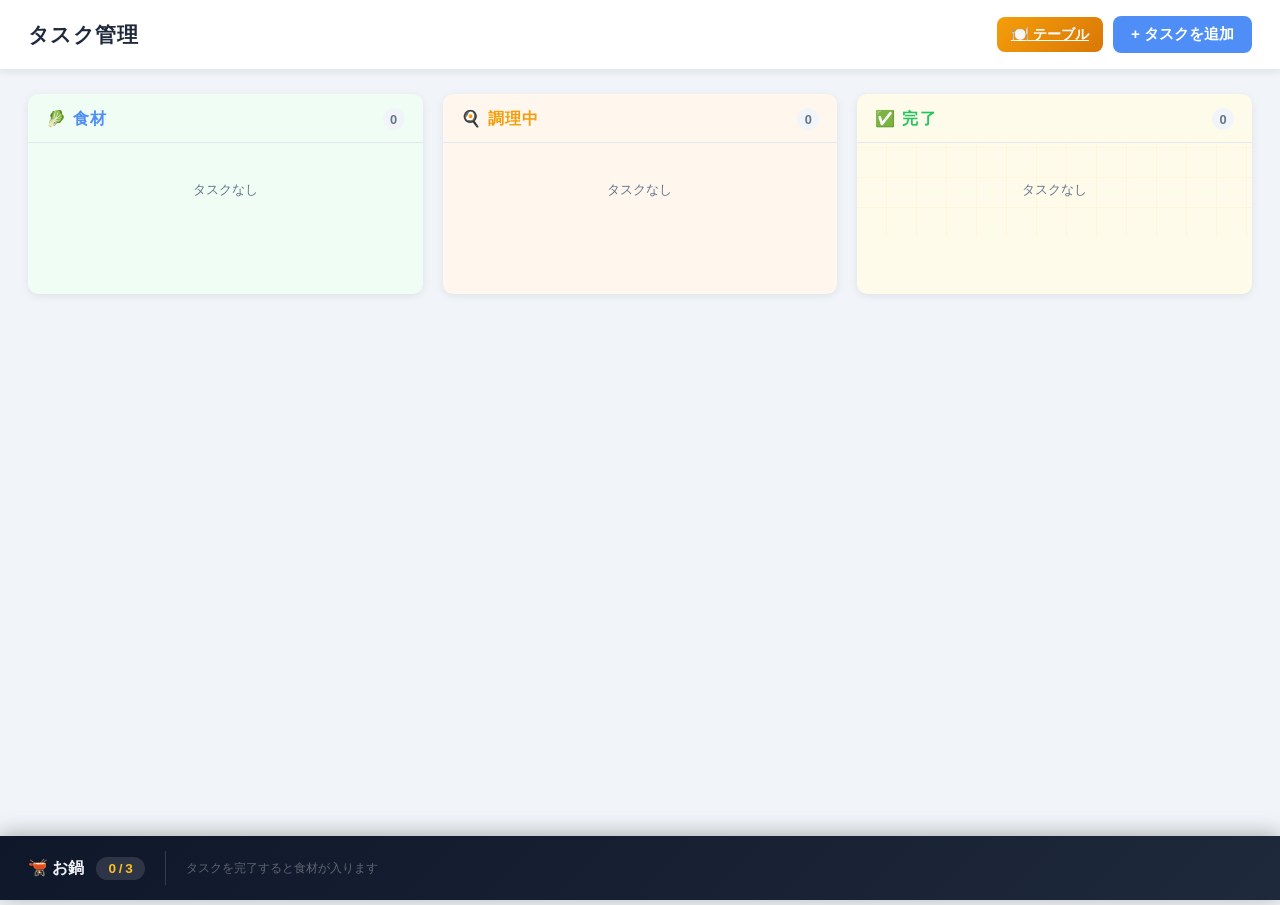
<file: index.html>
<!DOCTYPE html>
<html lang="ja">
<head>
  <meta charset="UTF-8">
  <meta name="viewport" content="width=device-width, initial-scale=1.0">
  <title>タスク管理</title>
  <link rel="stylesheet" href="styles.css">
</head>
<body>
  <header>
    <h1>タスク管理</h1>
    <div class="header-right">
      <a href="table.html" class="btn-table-view">🍽️ テーブル <span class="dish-badge hidden" id="dish-count-badge">0</span></a>
      <button id="add-task-btn">+ タスクを追加</button>
    </div>
  </header>

  <main class="board" id="board-view">
    <div class="column" id="col-do" data-status="do">
      <div class="column-header">
        <h2>🥬 食材</h2>
        <span class="count" id="count-do">0</span>
      </div>
      <div class="task-list" id="list-do"></div>
    </div>

    <div class="column" id="col-doing" data-status="doing">
      <div class="column-header">
        <h2>🍳 調理中</h2>
        <span class="count" id="count-doing">0</span>
      </div>
      <div class="task-list" id="list-doing"></div>
    </div>

    <div class="column" id="col-done" data-status="done">
      <div class="column-header">
        <h2>✅ 完了</h2>
        <span class="count" id="count-done">0</span>
      </div>
      <div class="task-list" id="list-done"></div>
    </div>
  </main>

  <!-- タスク追加/編集モーダル -->
  <div id="modal-overlay" class="hidden">
    <div class="modal">
      <div class="modal-header">
        <h2 id="modal-title">タスクを追加</h2>
        <button class="close-btn" id="modal-close">&times;</button>
      </div>
      <div class="modal-body">
        <label>
          タスク名 <span class="required">*</span>
          <input type="text" id="task-title" placeholder="タスク名を入力" maxlength="100">
        </label>
        <label>
          優先順位
          <select id="task-priority">
            <option value="high">高</option>
            <option value="medium" selected>中</option>
            <option value="low">低</option>
          </select>
        </label>
        <label>
          期限
          <input type="date" id="task-deadline">
        </label>
        <label>
          コメント
          <textarea id="task-comment" placeholder="メモやコメントを入力" rows="4"></textarea>
        </label>
      </div>
      <div class="modal-footer">
        <button class="btn-cancel" id="modal-cancel">キャンセル</button>
        <button class="btn-save" id="modal-save">保存</button>
      </div>
    </div>
  </div>

  <!-- タスク詳細モーダル -->
  <div id="detail-overlay" class="hidden">
    <div class="modal detail-modal">
      <div class="modal-header">
        <h2 id="detail-title"></h2>
        <button class="close-btn" id="detail-close">&times;</button>
      </div>
      <div class="modal-body">
        <div class="detail-row">
          <span class="detail-label">優先順位</span>
          <span id="detail-priority" class="priority-badge"></span>
        </div>
        <div class="detail-row">
          <span class="detail-label">期限</span>
          <span id="detail-deadline"></span>
        </div>
        <div class="detail-row">
          <span class="detail-label">ステータス</span>
          <span id="detail-status"></span>
        </div>
        <div class="detail-row detail-comment-row">
          <span class="detail-label">コメント</span>
          <p id="detail-comment"></p>
        </div>
      </div>
      <div class="modal-footer">
        <button class="btn-delete" id="detail-delete">削除</button>
        <button class="btn-cancel" id="detail-edit">編集</button>
        <button class="btn-save" id="detail-close-btn">閉じる</button>
      </div>
    </div>
  </div>

  <!-- お鍋ウィジェット -->
  <div id="pot-widget" class="pot-widget">
    <div class="pot-info">
      <span class="pot-title">🫕 お鍋</span>
      <span class="pot-fraction"><span id="pot-count">0</span>&thinsp;/&thinsp;3</span>
    </div>
    <div class="pot-sep"></div>
    <div id="pot-ingredients-row" class="pot-ingredients-row">
      <span class="pot-hint">タスクを完了すると食材が入ります</span>
    </div>
  </div>

  <!-- 調理アニメーション -->
  <div id="cooking-overlay" class="cooking-overlay hidden">
    <div class="cooking-card">
      <div id="phase-cooking" class="cooking-phase">
        <div id="cooking-ing-row" class="cooking-ing-row"></div>
        <div class="cooking-pot-wrap">
          <div class="cooking-steam-row">
            <span></span><span></span><span></span><span></span>
          </div>
          <div class="cooking-pot-icon">🫕</div>
        </div>
        <p class="cooking-label">調理中...</p>
      </div>
      <div id="phase-done" class="cooking-phase hidden">
        <div id="cooking-dish-icon" class="cooking-dish-icon"></div>
        <div id="cooking-dish-name" class="cooking-dish-name"></div>
        <p class="cooking-done-msg">テーブルに置きました 🎉</p>
      </div>
    </div>
  </div>

  <script src="app.js"></script>
</body>
</html>
</file>
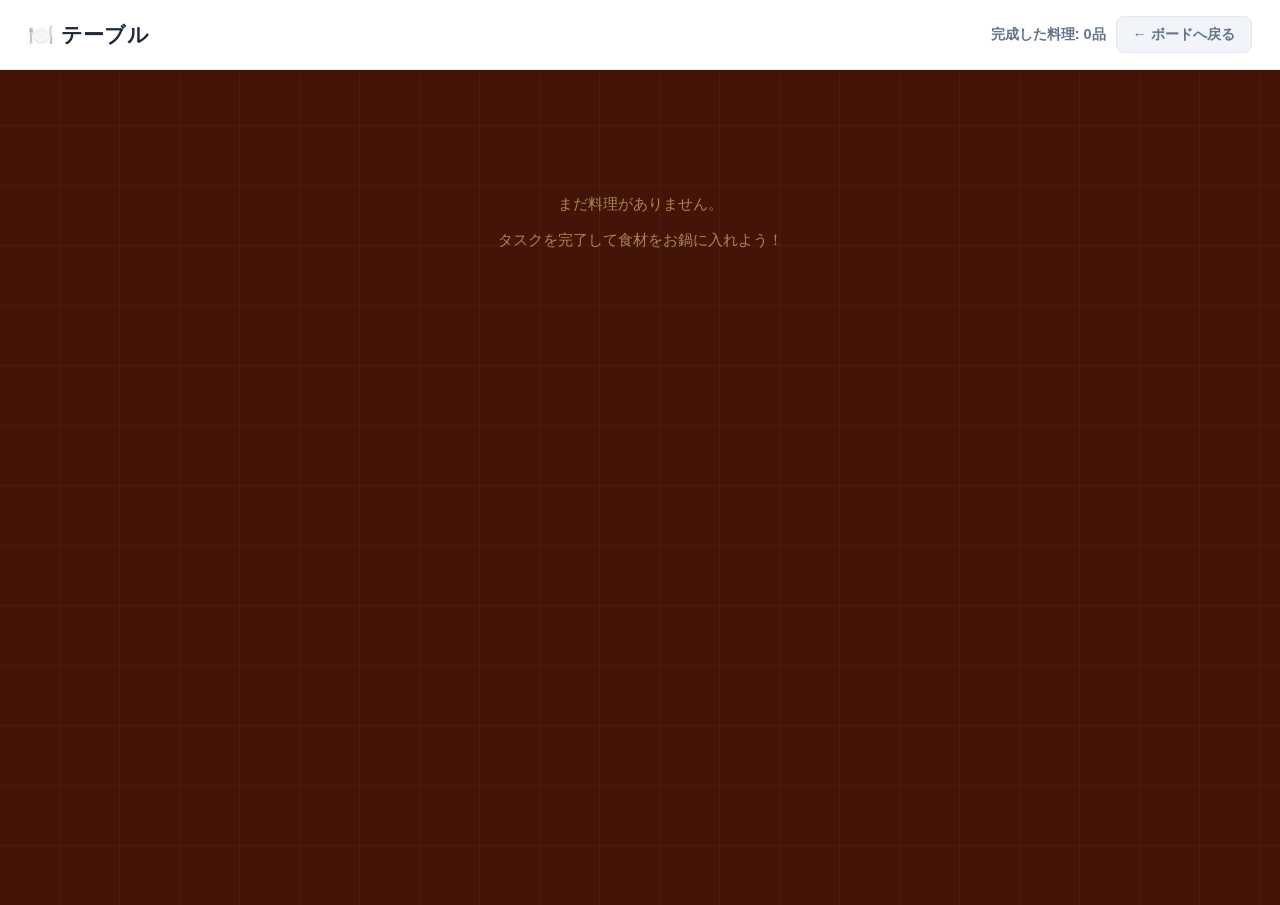
<file: table.html>
<!DOCTYPE html>
<html lang="ja">
<head>
  <meta charset="UTF-8">
  <meta name="viewport" content="width=device-width, initial-scale=1.0">
  <title>テーブル | タスク管理</title>
  <link rel="stylesheet" href="styles.css">
  <style>
    .table-header-back {
      background: var(--bg);
      border: 1px solid var(--border);
      color: var(--text-muted);
      border-radius: 8px;
      padding: 8px 16px;
      font-size: 0.9rem;
      font-weight: 600;
      text-decoration: none;
      transition: background 0.15s;
      font-family: inherit;
      display: inline-block;
    }
    .table-header-back:hover { background: var(--border); }

    .table-total {
      color: var(--text-muted);
      font-size: 0.9rem;
      font-weight: 600;
    }

    .dish-table-name {
      font-size: 1rem;
      font-weight: 700;
      color: #78350f;
      margin-bottom: 8px;
      line-height: 1.3;
    }

    .table-empty-state {
      text-align: center;
      color: rgba(253,230,138,.55);
      font-size: 0.95rem;
      line-height: 2.4;
      padding: 80px 0;
    }
  </style>
</head>
<body>
  <header>
    <h1>🍽️ テーブル</h1>
    <div class="header-right">
      <span class="table-total" id="dish-total"></span>
      <a href="index.html" class="table-header-back">← ボードへ戻る</a>
    </div>
  </header>

  <main class="table-view">
    <div class="table-scene">
      <div id="table-dishes" class="table-dishes"></div>
      <p id="table-empty-state" class="table-empty-state" style="display:none">
        まだ料理がありません。<br>タスクを完了して食材をお鍋に入れよう！
      </p>
    </div>
  </main>

  <script>
    let table = [];
    try { table = JSON.parse(localStorage.getItem("table_v1")) || []; }
    catch { table = []; }

    function formatDate(s) {
      if (!s) return "—";
      const d = new Date(s + "T00:00:00");
      return `${d.getFullYear()}/${String(d.getMonth()+1).padStart(2,"0")}/${String(d.getDate()).padStart(2,"0")}`;
    }

    const container = document.getElementById("table-dishes");
    const emptyEl   = document.getElementById("table-empty-state");
    const totalEl   = document.getElementById("dish-total");

    totalEl.textContent = `完成した料理: ${table.length}品`;

    if (table.length === 0) {
      emptyEl.style.display = "block";
    } else {
      table.forEach((dish, idx) => {
        const card = document.createElement("div");
        card.className = "dish-table-card";
        card.style.animationDelay = `${idx * 0.07}s`;
        card.innerHTML = `
          <span class="dish-table-emoji">${dish.dishEmoji}</span>
          <div class="dish-table-name">${dish.dishName || ("料理 #" + (idx + 1))}</div>
          <div class="dish-table-ings">${dish.ingredients.join("")}</div>
          <div class="dish-table-date">${formatDate(dish.cookedAt.slice(0, 10))}</div>
        `;
        container.appendChild(card);
      });
    }
  </script>
</body>
</html>
</file>
<file: styles.css>
*, *::before, *::after {
  box-sizing: border-box;
  margin: 0;
  padding: 0;
}

.hidden { display: none !important; }

:root {
  --color-do: #4f8ef7;
  --color-doing: #f59e0b;
  --color-done: #22c55e;
  --color-high: #ef4444;
  --color-medium: #f59e0b;
  --color-low: #94a3b8;
  --bg: #f1f5f9;
  --surface: #ffffff;
  --border: #e2e8f0;
  --text: #1e293b;
  --text-muted: #64748b;
  --radius: 10px;
  --shadow: 0 2px 8px rgba(0, 0, 0, 0.08);
  --shadow-lg: 0 8px 24px rgba(0, 0, 0, 0.14);
}

body {
  font-family: "Hiragino Kaku Gothic ProN", "Hiragino Sans", "Noto Sans JP", sans-serif;
  background: var(--bg);
  color: var(--text);
  min-height: 100vh;
}

/* ===== Header ===== */
header {
  display: flex;
  align-items: center;
  justify-content: space-between;
  padding: 16px 28px;
  background: var(--surface);
  border-bottom: 1px solid var(--border);
  position: sticky;
  top: 0;
  z-index: 10;
  box-shadow: var(--shadow);
}

header h1 {
  font-size: 1.3rem;
  font-weight: 700;
  letter-spacing: 0.02em;
}

#add-task-btn {
  background: #4f8ef7;
  color: #fff;
  border: none;
  border-radius: 8px;
  padding: 8px 18px;
  font-size: 0.95rem;
  font-weight: 600;
  cursor: pointer;
  transition: background 0.18s, transform 0.1s;
}

#add-task-btn:hover {
  background: #3b7de8;
  transform: translateY(-1px);
}

.header-right {
  display: flex;
  align-items: center;
  gap: 10px;
}

.btn-table-view {
  background: linear-gradient(135deg, #f59e0b, #d97706);
  color: #fff;
  border: none;
  border-radius: 8px;
  padding: 8px 14px;
  font-size: 0.9rem;
  font-weight: 600;
  cursor: pointer;
  font-family: inherit;
  display: flex;
  align-items: center;
  gap: 6px;
  transition: filter 0.15s, transform 0.1s;
}

.btn-table-view:hover { filter: brightness(1.12); transform: translateY(-1px); }

.dish-badge {
  background: #fff;
  color: #d97706;
  border-radius: 999px;
  padding: 1px 6px;
  font-size: 0.76rem;
  font-weight: 700;
  min-width: 18px;
  text-align: center;
}

.dish-badge.hidden { display: none; }

/* ===== Board ===== */
.board {
  display: grid;
  grid-template-columns: repeat(3, 1fr);
  gap: 20px;
  padding: 24px 28px calc(24px + 72px);
  min-height: calc(100vh - 65px);
  align-items: start;
}

@media (max-width: 800px) {
  .board {
    grid-template-columns: 1fr;
    padding: 16px;
  }
}

/* ===== Column ===== */
.column {
  background: var(--surface);
  border-radius: var(--radius);
  box-shadow: var(--shadow);
  display: flex;
  flex-direction: column;
  min-height: 200px;
}

.column-header {
  display: flex;
  align-items: center;
  justify-content: space-between;
  padding: 14px 18px 12px;
  border-bottom: 1px solid var(--border);
}

.column-header h2 {
  font-size: 1rem;
  font-weight: 700;
  text-transform: uppercase;
  letter-spacing: 0.08em;
}

#col-do .column-header h2   { color: var(--color-do); }
#col-doing .column-header h2 { color: var(--color-doing); }
#col-done .column-header h2  { color: var(--color-done); }

.count {
  background: var(--bg);
  color: var(--text-muted);
  border-radius: 999px;
  font-size: 0.8rem;
  font-weight: 700;
  min-width: 22px;
  height: 22px;
  display: inline-flex;
  align-items: center;
  justify-content: center;
  padding: 0 6px;
}

.task-list {
  display: flex;
  flex-direction: column;
  gap: 10px;
  padding: 14px 12px;
  min-height: 80px;
}

/* ===== Task Card ===== */
.task-card {
  background: var(--surface);
  border: 1px solid var(--border);
  border-radius: 8px;
  padding: 12px 14px;
  cursor: pointer;
  transition: box-shadow 0.18s, transform 0.15s;
  position: relative;
  overflow: hidden;
  user-select: none;
}

.task-card::before {
  content: "";
  position: absolute;
  left: 0; top: 0; bottom: 0;
  width: 4px;
  border-radius: 8px 0 0 8px;
}

.task-card[data-priority="high"]::before   { background: var(--color-high); }
.task-card[data-priority="medium"]::before { background: var(--color-medium); }
.task-card[data-priority="low"]::before    { background: var(--color-low); }

.task-card:hover {
  box-shadow: var(--shadow-lg);
  transform: translateY(-2px);
}

.task-card.dragging {
  opacity: 0.5;
  box-shadow: var(--shadow-lg);
}

.task-card-title {
  font-size: 0.95rem;
  font-weight: 600;
  margin-bottom: 8px;
  word-break: break-word;
}

.task-card-meta {
  display: flex;
  align-items: center;
  gap: 8px;
  flex-wrap: wrap;
}

.priority-badge {
  font-size: 0.72rem;
  font-weight: 700;
  border-radius: 4px;
  padding: 2px 7px;
}

.priority-badge.high   { background: #fee2e2; color: #dc2626; }
.priority-badge.medium { background: #fef3c7; color: #d97706; }
.priority-badge.low    { background: #f1f5f9; color: #64748b; }

.deadline-badge {
  font-size: 0.72rem;
  color: var(--text-muted);
  display: flex;
  align-items: center;
  gap: 3px;
}

.deadline-badge.overdue {
  color: var(--color-high);
  font-weight: 700;
}

.deadline-badge.soon {
  color: var(--color-medium);
  font-weight: 600;
}

.comment-icon {
  font-size: 0.75rem;
  color: var(--text-muted);
  margin-left: auto;
}

/* Move buttons on card */
.task-card-actions {
  display: flex;
  gap: 6px;
  margin-top: 10px;
}

.move-btn {
  flex: 1;
  border: 1px solid var(--border);
  background: var(--bg);
  border-radius: 6px;
  font-size: 0.72rem;
  font-weight: 600;
  padding: 4px 6px;
  cursor: pointer;
  transition: background 0.15s, color 0.15s;
  color: var(--text-muted);
}

.move-btn:hover {
  background: #4f8ef7;
  color: #fff;
  border-color: #4f8ef7;
}

/* ===== Drop zone ===== */
.task-list.drag-over {
  background: #eff6ff;
  border-radius: 8px;
  outline: 2px dashed #4f8ef7;
}

/* ===== Modal ===== */
#modal-overlay,
#detail-overlay {
  position: fixed;
  inset: 0;
  background: rgba(15, 23, 42, 0.45);
  display: flex;
  align-items: center;
  justify-content: center;
  z-index: 100;
  padding: 16px;
}

#modal-overlay.hidden,
#detail-overlay.hidden {
  display: none;
}

.modal {
  background: var(--surface);
  border-radius: 14px;
  width: 100%;
  max-width: 460px;
  box-shadow: var(--shadow-lg);
  animation: pop-in 0.2s ease;
}

@keyframes pop-in {
  from { transform: scale(0.93); opacity: 0; }
  to   { transform: scale(1);    opacity: 1; }
}

.modal-header {
  display: flex;
  align-items: center;
  justify-content: space-between;
  padding: 18px 22px 14px;
  border-bottom: 1px solid var(--border);
}

.modal-header h2 {
  font-size: 1.05rem;
  font-weight: 700;
}

.close-btn {
  background: none;
  border: none;
  font-size: 1.4rem;
  line-height: 1;
  cursor: pointer;
  color: var(--text-muted);
  padding: 0 4px;
  transition: color 0.15s;
}

.close-btn:hover { color: var(--text); }

.modal-body {
  padding: 18px 22px;
  display: flex;
  flex-direction: column;
  gap: 14px;
}

.modal-body label {
  display: flex;
  flex-direction: column;
  gap: 5px;
  font-size: 0.85rem;
  font-weight: 600;
  color: var(--text-muted);
}

.required { color: var(--color-high); }

.modal-body input[type="text"],
.modal-body input[type="date"],
.modal-body select,
.modal-body textarea {
  border: 1px solid var(--border);
  border-radius: 7px;
  padding: 9px 11px;
  font-size: 0.95rem;
  font-family: inherit;
  color: var(--text);
  background: var(--surface);
  transition: border-color 0.15s;
  width: 100%;
  resize: vertical;
}

.modal-body input:focus,
.modal-body select:focus,
.modal-body textarea:focus {
  outline: none;
  border-color: #4f8ef7;
  box-shadow: 0 0 0 3px rgba(79, 142, 247, 0.15);
}

.modal-footer {
  display: flex;
  justify-content: flex-end;
  gap: 10px;
  padding: 14px 22px 18px;
  border-top: 1px solid var(--border);
}

.btn-cancel {
  background: var(--bg);
  border: 1px solid var(--border);
  color: var(--text-muted);
  border-radius: 7px;
  padding: 8px 18px;
  font-size: 0.9rem;
  font-weight: 600;
  cursor: pointer;
  transition: background 0.15s;
}

.btn-cancel:hover { background: var(--border); }

.btn-save {
  background: #4f8ef7;
  border: none;
  color: #fff;
  border-radius: 7px;
  padding: 8px 22px;
  font-size: 0.9rem;
  font-weight: 600;
  cursor: pointer;
  transition: background 0.18s;
}

.btn-save:hover { background: #3b7de8; }

.btn-delete {
  background: #fee2e2;
  border: none;
  color: #dc2626;
  border-radius: 7px;
  padding: 8px 18px;
  font-size: 0.9rem;
  font-weight: 600;
  cursor: pointer;
  margin-right: auto;
  transition: background 0.15s;
}

.btn-delete:hover { background: #fca5a5; }

/* ===== Detail modal ===== */
.detail-modal { max-width: 500px; }

.detail-row {
  display: flex;
  align-items: flex-start;
  gap: 12px;
  font-size: 0.92rem;
}

.detail-label {
  font-weight: 700;
  color: var(--text-muted);
  min-width: 72px;
  font-size: 0.82rem;
  padding-top: 2px;
}

.detail-comment-row {
  flex-direction: column;
  gap: 6px;
}

.detail-comment-row p {
  color: var(--text);
  white-space: pre-wrap;
  word-break: break-word;
  line-height: 1.6;
  background: var(--bg);
  border-radius: 7px;
  padding: 10px 12px;
  font-size: 0.9rem;
  min-height: 48px;
}

/* ===== Column themes ===== */
#col-do    { background: #f0fdf4; }
#col-doing { background: #fff7ed; }
#col-done  { background: #fffbeb; }

#col-done .task-list {
  background:
    repeating-linear-gradient(90deg, transparent 0, transparent 29px, rgba(251,191,36,.07) 29px, rgba(251,191,36,.07) 30px),
    repeating-linear-gradient(0deg,  transparent 0, transparent 29px, rgba(251,191,36,.07) 29px, rgba(251,191,36,.07) 30px);
  border-radius: 0 0 var(--radius) var(--radius);
}

/* ===== Task card emoji ===== */
.task-card-inner {
  display: flex;
  gap: 10px;
  align-items: flex-start;
  margin-bottom: 8px;
}

.task-card-emoji-wrap {
  position: relative;
  flex-shrink: 0;
  display: flex;
  flex-direction: column;
  align-items: center;
}

.task-card[data-status="doing"] .task-card-emoji-wrap {
  padding-top: 22px;
}

.task-emoji {
  font-size: 2rem;
  line-height: 1;
  display: block;
}

.task-card[data-status="done"] {
  background: #f0fdf4;
  border-color: #86efac;
}

.task-card-content {
  flex: 1;
  min-width: 0;
}

/* ===== Steam animation ===== */
.steam-wrap {
  position: absolute;
  top: 0;
  left: 50%;
  transform: translateX(-50%);
  display: flex;
  gap: 4px;
}

.steam-wrap span {
  display: block;
  width: 3px;
  border-radius: 3px;
  background: rgba(100,116,139,.35);
  animation: steam-rise 1.5s ease-in-out infinite;
}

.steam-wrap span:nth-child(1) { height: 12px; animation-delay: 0s; }
.steam-wrap span:nth-child(2) { height: 16px; animation-delay: 0.3s; }
.steam-wrap span:nth-child(3) { height: 12px; animation-delay: 0.6s; }

@keyframes steam-rise {
  0%   { transform: translateY(0)     scaleX(1);   opacity: .7; }
  50%  { transform: translateY(-8px)  scaleX(1.6); opacity: .35; }
  100% { transform: translateY(-18px) scaleX(2.2); opacity: 0; }
}

/* ===== Flying ingredient ===== */
.flying-ingredient {
  position: fixed;
  font-size: 2rem;
  z-index: 500;
  pointer-events: none;
  margin: -1rem 0 0 -1rem;
  transition: transform 0.75s cubic-bezier(0.55, 0, 0.45, 1),
              opacity  0.7s ease;
  will-change: transform, opacity;
}

/* ===== Pot widget ===== */
.pot-widget {
  position: fixed;
  bottom: 0;
  left: 0;
  right: 0;
  min-height: 64px;
  background: linear-gradient(135deg, #0f172a 0%, #1e293b 100%);
  color: #f1f5f9;
  display: flex;
  align-items: center;
  padding: 0 28px;
  gap: 20px;
  z-index: 50;
  box-shadow: 0 -2px 20px rgba(0,0,0,.3);
}

.pot-info {
  display: flex;
  align-items: center;
  gap: 12px;
  flex-shrink: 0;
}

.pot-title { font-size: 1rem; font-weight: 700; }

.pot-fraction {
  background: rgba(255,255,255,.12);
  border-radius: 999px;
  padding: 4px 12px;
  font-size: 0.85rem;
  font-weight: 700;
  color: #fbbf24;
}

.pot-sep {
  width: 1px;
  height: 34px;
  background: rgba(255,255,255,.15);
  flex-shrink: 0;
}

.pot-ingredients-row {
  display: flex;
  gap: 6px;
  align-items: center;
  flex-wrap: wrap;
  flex: 1;
}

.pot-hint { font-size: 0.78rem; color: rgba(255,255,255,.32); }

.pot-ingredient-emoji {
  font-size: 1.9rem;
  display: inline-block;
  animation: pot-pop 0.45s cubic-bezier(0.34, 1.56, 0.64, 1);
}

@keyframes pot-pop {
  from { transform: scale(0) translateY(-16px); opacity: 0; }
  to   { transform: scale(1) translateY(0);     opacity: 1; }
}

/* ===== Cooking overlay ===== */
.cooking-overlay {
  position: fixed;
  inset: 0;
  background: rgba(15, 23, 42, 0.82);
  display: flex;
  align-items: center;
  justify-content: center;
  z-index: 200;
}

.cooking-overlay.hidden { display: none; }

.cooking-card {
  background: #fff;
  border-radius: 24px;
  padding: 44px 52px;
  text-align: center;
  box-shadow: 0 24px 64px rgba(0,0,0,.3);
  min-width: 460px;
  max-width: 92vw;
  animation: pop-in 0.3s cubic-bezier(0.34, 1.56, 0.64, 1);
}

.cooking-phase.hidden { display: none; }

.cooking-ing-row {
  display: flex;
  justify-content: center;
  gap: 14px;
  margin-bottom: 20px;
  font-size: 2.4rem;
}

.cooking-ing-emoji {
  display: inline-block;
  animation: ing-drop 0.5s cubic-bezier(0.34, 1.56, 0.64, 1) var(--delay, 0s) both;
}

@keyframes ing-drop {
  from { opacity: 0; transform: translateY(-40px) scale(0.5); }
  to   { opacity: 1; transform: translateY(0)     scale(1);   }
}

.cooking-pot-wrap { display: inline-block; margin-bottom: 10px; }

.cooking-steam-row {
  display: flex;
  justify-content: center;
  gap: 8px;
  height: 28px;
  margin-bottom: 4px;
}

.cooking-steam-row span {
  width: 4px;
  border-radius: 4px;
  background: rgba(100,116,139,.3);
  animation: steam-rise 1.2s ease-in-out infinite;
}

.cooking-steam-row span:nth-child(1) { height: 100%; }
.cooking-steam-row span:nth-child(2) { height: 75%; animation-delay: 0.2s; }
.cooking-steam-row span:nth-child(3) { height: 100%; animation-delay: 0.4s; }
.cooking-steam-row span:nth-child(4) { height: 60%; animation-delay: 0.6s; }

.cooking-pot-icon {
  font-size: 5rem;
  display: block;
  animation: pot-rock 0.45s ease-in-out infinite alternate;
}

@keyframes pot-rock {
  from { transform: rotate(-4deg); }
  to   { transform: rotate(4deg) scale(1.05); }
}

.cooking-label {
  color: #64748b;
  font-weight: 700;
  font-size: 1rem;
  margin-top: 10px;
}

.cooking-dish-icon {
  font-size: 5.5rem;
  display: block;
  margin-bottom: 8px;
  animation: dish-pop 0.6s cubic-bezier(0.34, 1.56, 0.64, 1);
}

.cooking-dish-name {
  font-size: 1.5rem;
  font-weight: 700;
  color: #1e293b;
  margin-bottom: 12px;
  animation: pop-in 0.4s ease 0.15s both;
}

@keyframes dish-pop {
  from { opacity: 0; transform: scale(0) rotate(-20deg); }
  to   { opacity: 1; transform: scale(1) rotate(0);      }
}

.cooking-done-msg {
  font-size: 1.2rem;
  font-weight: 700;
  color: #1e293b;
  line-height: 1.8;
  animation: pop-in 0.4s ease 0.2s both;
}

/* ===== Table view ===== */
.table-view {
  min-height: calc(100vh - 65px);
  background: #431407;
  background-image:
    repeating-linear-gradient(0deg,  transparent, transparent 59px, rgba(255,255,255,.04) 59px, rgba(255,255,255,.04) 60px),
    repeating-linear-gradient(90deg, transparent, transparent 59px, rgba(255,255,255,.04) 59px, rgba(255,255,255,.04) 60px);
  padding: 36px 32px 90px;
}

.table-scene { max-width: 1100px; margin: 0 auto; }

.table-header-row {
  display: flex;
  align-items: center;
  gap: 20px;
  margin-bottom: 36px;
  flex-wrap: wrap;
}

.table-header-row h2 {
  font-size: 1.5rem;
  font-weight: 700;
  color: #fde68a;
  letter-spacing: 0.04em;
}

.table-dish-count {
  color: #fbbf24;
  font-size: 0.9rem;
  font-weight: 600;
  margin-left: auto;
}

.btn-back {
  background: rgba(255,255,255,.12);
  border: 1px solid rgba(255,255,255,.25);
  color: #fef3c7;
  border-radius: 8px;
  padding: 8px 16px;
  font-size: 0.88rem;
  font-weight: 600;
  cursor: pointer;
  font-family: inherit;
  transition: background 0.15s;
}

.btn-back:hover { background: rgba(255,255,255,.22); }

.table-dishes {
  display: grid;
  grid-template-columns: repeat(auto-fill, minmax(160px, 1fr));
  gap: 24px;
}

.dish-table-card {
  background: linear-gradient(145deg, #fffef5, #fef9c3);
  border-radius: 20px;
  padding: 24px 16px 20px;
  text-align: center;
  box-shadow: 0 4px 16px rgba(0,0,0,.3), 0 1px 0 rgba(255,255,255,.6) inset;
  border: 2px solid rgba(255,255,255,.7);
  animation: dish-arrive 0.55s cubic-bezier(0.34, 1.56, 0.64, 1);
}

.dish-table-emoji {
  font-size: 3.6rem;
  display: block;
  margin-bottom: 10px;
  filter: drop-shadow(0 4px 8px rgba(0,0,0,.25));
}

.dish-table-name {
  font-size: 1rem;
  font-weight: 700;
  color: #78350f;
  margin-bottom: 8px;
  line-height: 1.3;
}

.dish-table-ings {
  font-size: 1rem;
  margin-bottom: 10px;
  letter-spacing: 3px;
  line-height: 1.5;
}

.dish-table-num {
  font-size: 0.78rem;
  font-weight: 700;
  color: #92400e;
}

.dish-flavor-note {
  font-size: 0.76rem;
  font-weight: 600;
  margin-bottom: 6px;
  line-height: 1.4;
}

.dish-table-date {
  font-size: 0.72rem;
  color: #b45309;
  margin-top: 4px;
}

@keyframes dish-arrive {
  from { transform: scale(0) rotate(-15deg); opacity: 0; }
  to   { transform: scale(1) rotate(0);      opacity: 1; }
}

.table-empty {
  text-align: center;
  color: rgba(253,230,138,.55);
  font-size: 0.95rem;
  line-height: 2.4;
  padding: 80px 0;
}

/* ===== Empty state ===== */
.empty-state {
  text-align: center;
  color: var(--text-muted);
  font-size: 0.82rem;
  padding: 24px 0;
}
</file>
